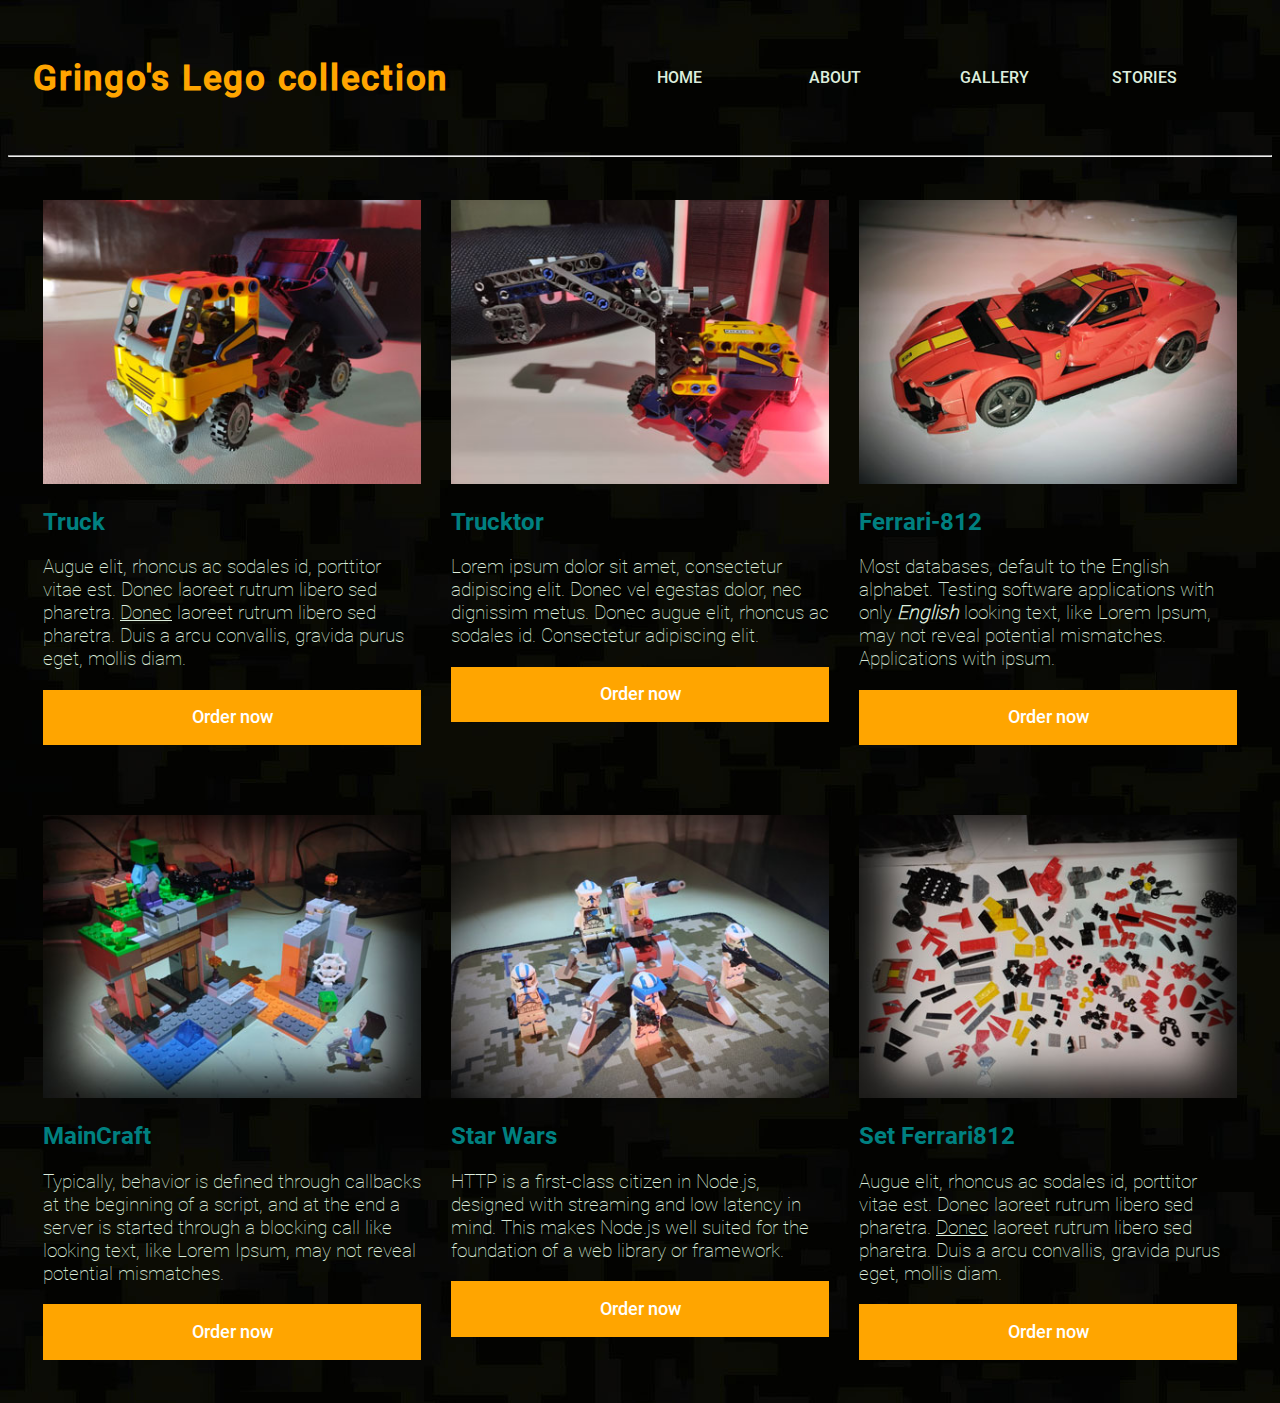
<file: index.html>
<!DOCTYPE html>
<html lang="en">

<head>
    <meta charset="UTF-8">
    <meta name="viewport" content="width=device-width, initial-scale=1.0">
    <link rel="stylesheet" href="css/fonts.css">
    <link rel="stylesheet" href="css/style_main.css">
    <title>proj72 Home</title>
</head>

<body>
    <div class="hed">
        <h1 class="head-wellcome">Gringo's Lego collection</h1>
        <nav class="row">
            <div class="container">
                <a href="">HOME</a>
            </div>
            <div class="container">
                <a href="other_pages/about.html">ABOUT</a>
            </div>
            <div class="container">
                <a href="other_pages/gallery.html">GALLERY</a>
            </div>
            <div class="container">
                <a href="other_pages/stories.html">STORIES</a>
            </div>
        </nav>
    </div>
    <hr>
    <div class="row">
        <div class="container">
            <img src="img/truck.jpg" alt="MyTruck" title="Truck">
            <h2 class="head-article">Truck</h2>
            <p>Augue elit, rhoncus ac sodales id, porttitor vitae est. Donec laoreet rutrum libero sed pharetra.
                <u>Donec</u> laoreet rutrum libero sed pharetra. Duis a arcu convallis, gravida purus eget, mollis diam.
            </p>
            <button onclick="sayAboutTruck()">Order now</button>
        </div>
        <div class="container">
            <img id="trucktor" src="img/trucktor.jpg" alt="MyTrucktor" title="Trucktor">
            <h2 class="head-article">Trucktor</h2>
            <p>Lorem ipsum dolor sit amet, consectetur adipiscing elit. Donec vel egestas dolor, nec dignissim metus.
                Donec
                augue elit, rhoncus ac sodales id. Consectetur adipiscing elit.</p>
            <button onclick="trucktor.src='img/truck.jpg'">Order now</button>
        </div>
        <div class="container">
            <img src="img/ferrari_competeza.jpg" alt="MyFerrari" title="Ferrari-812 Competeza">
            <h2 class="head-article">Ferrari-812</h2>
            <p>Most databases, default to the English alphabet.
                Testing software applications with only <b><em>English</em></b> looking text, like Lorem Ipsum, may not
                reveal potential
                mismatches. Applications with ipsum.</p>
            <button onclick="alert('Come one!')">Order now</button>
        </div>
    </div>
    <div class="row">
        <div class="container">
            <img src="img/mainCraft.jpg" alt="MainCraft" title="MainCraft">
            <h2 class="head-article">MainCraft</h2>
            <p>Typically, behavior is defined through callbacks at the beginning of a script, and at the end a server is
                started through a blocking call like looking text, like Lorem Ipsum, may not
                reveal potential
                mismatches. </p>
            <button onclick="sayHello()">Order now</button>
        </div>
        <div class="container">
            <img src="img/starWars.jpg" alt="StarWars" title="StarWars">
            <h2 class="head-article">Star Wars</h2>
            <p>HTTP is a first-class citizen in Node.js, designed with streaming and low latency in mind. This makes
                Node.js well suited for the foundation of a web library or framework.</p>
            <button>Order now</button>
        </div>
        <div class="container">
            <img src="img/setFerrari812.jpg" alt="SetFerrari812" title="SetFerrai812">
            <h2 class="head-article">Set Ferrari812</h2>
            <p>Augue elit, rhoncus ac sodales id, porttitor vitae est. Donec laoreet rutrum libero sed pharetra.
                <u>Donec</u> laoreet rutrum libero sed pharetra. Duis a arcu convallis, gravida purus eget, mollis diam.
            </p>
            <button>Order now</button>
        </div>
    </div>
    <script src="js/main.js"></script>
    <script src="js/tasks.js"></script>
</body>
</html>
</file>
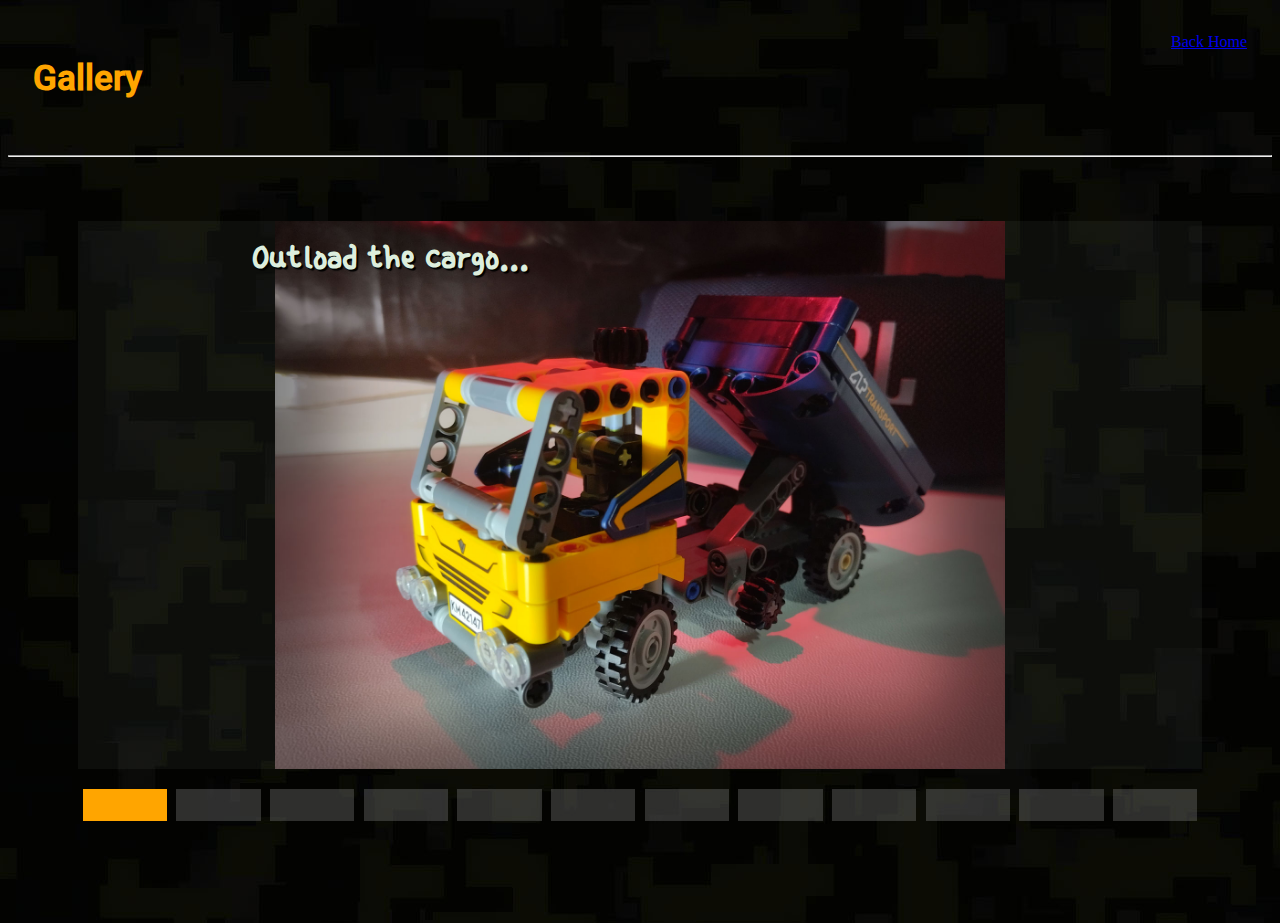
<file: other_pages/gallery.html>
<html lang="en">

<head>
    <meta charset="UTF-8">
    <meta name="viewport" content="width=device-width, initial-scale=1.0">
    <link rel="stylesheet" href="../css/fonts.css">
    <link rel="stylesheet" href="../css/style_gallery.css">
    <title>proj72 About</title>
</head>

<body>
    <div class="hed">
        <h1>Gallery</h1>
        <div>
            <p id="gUname" class="greeting"></p>
            <p id="gEmail" class="greeting"></p>
        </div>
        <div class="side-form">
            <a href="../index.html">Back Home</a>
        </div>
    </div>
    <hr>
    <div class="cont1">
        <h2 id="galH" class="photo-name">Outload the cargo...</h2>
        <div class="screen">
            <img id="out" src="../img/gal_imgs/IMG_20231126_150731.jpg" alt="zero" id="galF">
        </div>
        <div class="rad-nav">
            <input type="radio" id="0" name="photo" onclick="showItem('../img/gal_imgs/IMG_20231126_150731.jpg', 'Outload the cargo...')" checked>
            <label for="0"><span class="rad"></span></label>
            <input type="radio" id="1" name="photo" onclick="showItem('../img/gal_imgs/IMG_20231126_151317.jpg', 'Nice chining truck!')">
            <label for="1"><span class="rad"></span></label>
            <input type="radio" id="2" name="photo" onclick="showItem('../img/gal_imgs/IMG_20231130_191724.jpg', 'Just a few details..')">
            <label for="2"><span class="rad"></span></label>
            <input type="radio" id="3" name="photo" onclick="showItem('../img/gal_imgs/IMG_20231130_204859.jpg', 'Digger is ready to work')">
            <label for="3"><span class="rad"></span></label>
            <input type="radio" id="4" name="photo" onclick="showItem('../img/gal_imgs/IMG_20231130_205039.jpg', 'I can do more!')">
            <label for="4"><span class="rad"></span></label>
            <input type="radio" id="5" name="photo" onclick="showItem('../img/gal_imgs/IMG_20231130_205126.jpg', 'Long hand, fast work..')">
            <label for="5"><span class="rad"></span></label>
            <input type="radio" id="6" name="photo" onclick="showItem('../img/gal_imgs/IMG_20231203_083228.jpg', 'Repair and assemble.')">
            <label for="6"><span class="rad"></span></label>
            <input type="radio" id="7" name="photo" onclick="showItem('../img/gal_imgs/IMG_20231217_123756.jpg', 'Set for sportcar')">
            <label for="7"><span class="rad"></span></label>
            <input type="radio" id="8" name="photo" onclick="showItem('../img/gal_imgs/IMG_20231217_160145.jpg', 'Let\'s go racing!')">
            <label for="8"><span class="rad"></span></label>
            <input type="radio" id="9" name="photo" onclick="showItem('../img/gal_imgs/IMG_20231217_160507.jpg', 'Is\'nt she beautie?..')">
            <label for="9"><span class="rad"></span></label>
            <input type="radio" id="10" name="photo" onclick="showItem('../img/gal_imgs/IMG_20240102_200520.jpg', 'Minecraft world')">
            <label for="10"><span class="rad"></span></label>
            <input type="radio" id="11" name="photo" onclick="showItem('../img/gal_imgs/IMG_20240103_073641.jpg', 'Star Wars came back!')">
            <label for="11"><span class="rad"></span></label>
        </div>
    </div>
    <script src="../js/main.js"></script>
</body>

</html>
</file>
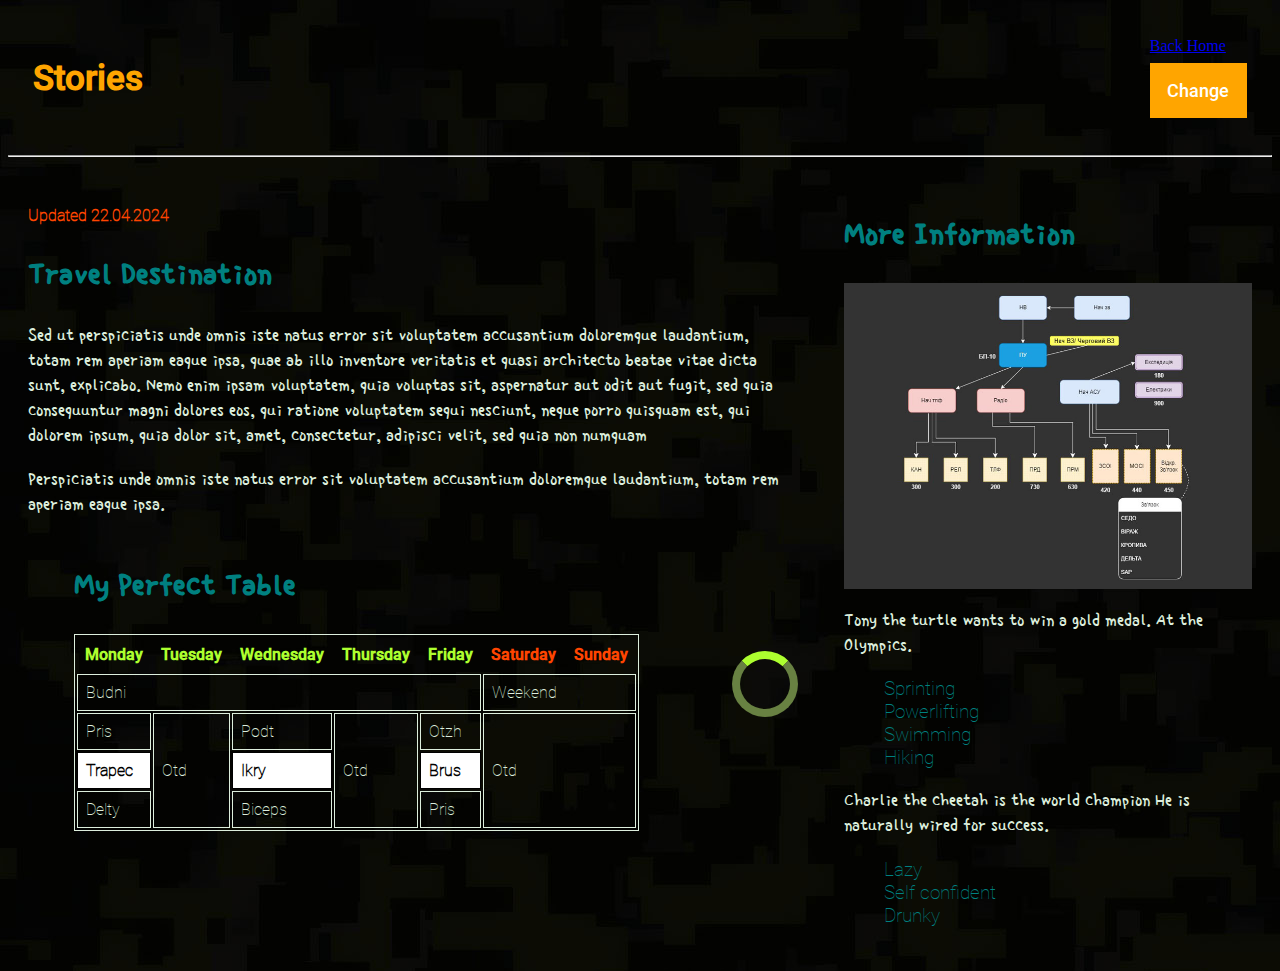
<file: other_pages/stories.html>
<html lang="en">

<head>
    <meta charset="UTF-8">
    <meta name="viewport" content="width=device-width, initial-scale=1.0">
    <link rel="stylesheet" href="../css/fonts.css">
    <link rel="stylesheet" href="../css/style_stories.css">
    <title>proj72 Stories</title>
</head>

<body>
    <div class="hed">
        <h1 id="tit">Stories</h1>
        <div class="mini-sider">
            <a href="../index.html">Back Home</a>
            <button onclick="changePageStoriesTitle()">Change</button>
        </div>
    </div>
    <hr>
    <main>
        <article>
            <section class="intro">
                <h4>Updated 22.04.2024</h4>
            </section>
            <section class="art">
                <h2>Travel Destination</h2>
                <p>Sed ut perspiciatis unde omnis iste natus error sit voluptatem accusantium doloremque laudantium,
                    totam
                    rem aperiam eaque ipsa, quae ab illo inventore veritatis et quasi architecto beatae vitae dicta
                    sunt,
                    explicabo. Nemo enim ipsam voluptatem, quia voluptas sit, aspernatur aut odit aut fugit, sed quia
                    consequuntur magni dolores eos, qui ratione voluptatem sequi nesciunt, neque porro quisquam est, qui
                    dolorem ipsum, quia dolor sit, amet, consectetur, adipisci velit, sed quia non numquam</p>
                <p>Perspiciatis unde omnis iste natus error sit voluptatem accusantium doloremque laudantium,
                    totam
                    rem aperiam eaque ipsa.</p>
            </section>
            <section class="tab">
                <div class="tab-head">
                    <h2>My Perfect Table</h2>
                    <table>
                        <tr>
                            <th class="budn">
                                Monday
                            </th>
                            <th class="budn">
                                Tuesday
                            </th>
                            <th class="budn">
                                Wednesday
                            </th>
                            <th class="budn">
                                Thursday
                            </th>
                            <th class="budn">
                                Friday
                            </th>
                            <th class="vihod">
                                Saturday
                            </th>
                            <th class="vihod">
                                Sunday
                            </th>
                        </tr>
                        <tr>
                            <td colspan="5">Budni</td>
                            <td colspan="2">Weekend</td>
                        </tr>
                        <tr>
                            <td>
                                Pris
                            </td>
                            <td rowspan="3">
                                Otd
                            </td>
                            <td>
                                Podt
                            </td>
                            <td rowspan="3">
                                Otd
                            </td>
                            <td>
                                Otzh
                            </td>
                            <td colspan="2" rowspan="3">
                                Otd
                            </td>
                        </tr>
                        <tr>
                            <td>
                                Trapec
                            </td>
                            <td>
                                Ikry
                            </td>
                            <td>
                                Brus
                            </td>
                        </tr>
                        <tr>
                            <td>
                                Delty
                            </td>
                            <td>
                                Biceps
                            </td>
                            <td>
                                Pris
                            </td>
                        </tr>
                    </table>
                </div>
                <div class="spinner"></div>
            </section>
        </article>
        <aside>
            <h2>More Information</h2>
            <img id="im2" src="../img/architechRS.jpg" alt="architech" title="Architech" onclick="im2.src='../img/Ass_Ferr.gif'">
            <p>Tony the turtle wants to win a gold medal.
                At the Olympics.</p>
            <ul>
                <li><a href="#">Sprinting</a></li>
                <li><a href="#">Powerlifting</a></li>
                <li><a href="#">Swimming</a></li>
                <li><a href="#">Hiking</a></li>
            </ul>
            <p>Charlie the cheetah is the world champion He is naturally
                wired for success.</p>
            <ul>
                <li><a href="#">Lazy</a></li>
                <li><a href="#">Self confident</a></li>
                <li><a href="#">Drunky</a></li>
            </ul>
        </aside>
    </main>
    <script src="../js/main.js"></script>
</body>

</html>
</file>
<file: css/fonts.css>
/*Roboto*/
@font-face {
    font-family: Norm;
    src: url("../fonts/Roboto/Roboto-Regular.ttf") format('truetype');
}

@font-face {
    font-family: Tonkiy;
    src: url("../fonts/Roboto/Roboto-Thin.ttf") format('truetype');
}

@font-face {
    font-family: Tolstiy;
    src: url("../fonts/Roboto/Roboto-Bold.ttf") format('truetype');
}

@font-face {
    font-family: Sredniy;
    src: url("../fonts/Roboto/Roboto-Medium.ttf") format('truetype');
}

/*RubikMaps-Regular*/
@font-face {
    font-family: Rubik;
    src: url("../fonts/Rubik_Maps/RubikMaps-Regular.ttf") format('truetype');
}

/*SingleDay*/
@font-face {
    font-family: Sd;
    src: url("../fonts/Single_Day/SingleDay-Regular.ttf") format('truetype');
}
</file>
<file: css/style_main.css>
body {
    background-image: url("../img/back_main.jpg");
}

.hed {
    display: flex;
    justify-content: space-between;
    padding: 25px;
}

.head-wellcome {
    letter-spacing: 0.05em;
    font-size: 2.2em;
    font-family: Sredniy;
    color: orange;
}

.head-article {
    font-family: Tolstiy;
    color: teal;
}

nav {
    width: 50%;
}

nav a {
    padding: 1.3em;
    font-family: Sredniy;
    text-decoration: none;
    border: 1px solid rgba(100, 100, 100, 0.01);
    color: #ded;
    cursor: pointer;
}

nav a:hover {
    border: 1px solid;
    color: orange;
}

.row {
    padding: 20px;
    display: flex; 
}

.container {
    flex: 1;
    padding: 15px;
}

.container p {
    color: #ded;
    font-family: Tonkiy;
    font-size: 1.2em;
}

.container img {
    width: 100%;
}

.container button {
    border: none;
    background-color: orange;
    font-family: Sredniy;
    font-size: 1.1em;
    color: white;
    width: 100%;
    padding: 1em;
    cursor: pointer;
}

.container button:hover {
    background-color: orangered;
}
</file>
<file: css/style_gallery.css>
body {
    background-image: url("../img/back_main.jpg");
    color: #ded;
}

h1 {
    letter-spacing: 0.05;
    font-family: Sredniy;
    font-size: 2.2em;
    color: orange;
}

.hed {
    display: flex;
    justify-content: space-between;
    padding: 25px;
}

.cont1 {
    padding: 70px;
    display: flex;
    flex-direction: column;
    align-items: center;
    justify-content: space-around;
}

.photo-name {
    margin: 0 0 -60px -500px;
    font-family: Sd;
    font-size: 2.3em;
    text-shadow: 2px 2px 1px black;
    z-index: 0;
}

.screen {
    background-color: rgba(221, 238, 221, 0.05);
}

.screen img {
    width: 65%;
    margin: auto;
    display: block;
}

.rad-nav {
    display: flex;
    justify-content: space-around;
    width: 100%;
    padding: 20px;
}

.rad-nav label {
    width: 100px;
    height: 36px;
    cursor: pointer;
}

.rad-nav label span {
    transition: all 0.1s;
    display: block;
    margin: auto;
    width: 90%;
    height: 90%;
    background-color: rgba(150, 150, 150, 0.3);
}

.rad-nav label span:hover {
    background-color: #ded;
}

.rad-nav label span:active {
    background-color: rgba(255, 166, 0, 0.486);
}

.rad-nav input[type="radio"] {
    display: none;
}

.rad-nav input[type="radio"]:checked + label span {
	background-color: orange;
}
</file>
<file: css/style_stories.css>
body {
    background-image: url("../img/back_main.jpg");
    color: #ded;
}

h1 {
    letter-spacing: 0.05;
    font-family: Sredniy;
    font-size: 2.2em;
    color: orange;
}

.hed {
    display: flex;
    justify-content: space-between;
    padding: 25px;
}

.mini-sider {
    display: flex;
    flex-direction: column;
    justify-content: space-around;
}

.mini-sider button {
    border: none;
    background-color: orange;
    font-family: Sredniy;
    font-size: 1.1em;
    color: white;
    width: 100%;
    padding: 1em;
    cursor: pointer;
}

.mini-sider button:hover {
    background-color: orangered;
}

main {
    padding: 20px;
    display: flex;
    justify-content: space-around;
}

article {
    flex: 2;
}

article h4 {
    font-family: Tonkiy;
    color: orangered;
}

article h2,
aside h2 {
    font-family: Sd;
    font-size: 2.1em;
    color: teal;
}

article p,
aside p {
    font-family: Sd;
    font-size: 1.2em;
}

aside {
    flex: 1;
}

aside img {
    width: 100%;
}

aside ul {
    list-style: outside none;
}

aside ul li a {
    font-family: Tonkiy;
    font-size: 1.2em;
    text-decoration: none;
    color: teal;
}

aside ul li a:hover {
    color: orangered;
}

.art {
    padding-right: 50px;
}

.tab {
    display: flex;
    align-items: center;
    justify-content: space-around;
}

main table {
    /* border-collapse: collapse; */
    font-family: Tonkiy;
    border: 1px solid;
}

main table tr:nth-child(4) {
    background-color: #ffffff;
    color: rgb(0, 0, 0);
    font-weight: bold;
}

main table th {
    font-family: Sredniy;
    padding: 8px;
}

main table td {
    border: 1px solid;
    padding: 8px;
}

.budn {
    color: greenyellow;
}

.vihod {
    color: orangered;
}

@keyframes spin {
    from {
        transform: rotate(0deg);
    }

    to {
        transform: rotate(360deg);
    }
}

.spinner {
    width: 50px;
    height: 50px;
    border-radius: 50%;
    border: 8px solid rgb(104, 129, 66);
    border-top: 8px solid greenyellow;
    animation-name: spin;
    animation-duration: 1s;
    animation-timing-function: ease-in-out;
    animation-iteration-count: infinite;
}
</file>
